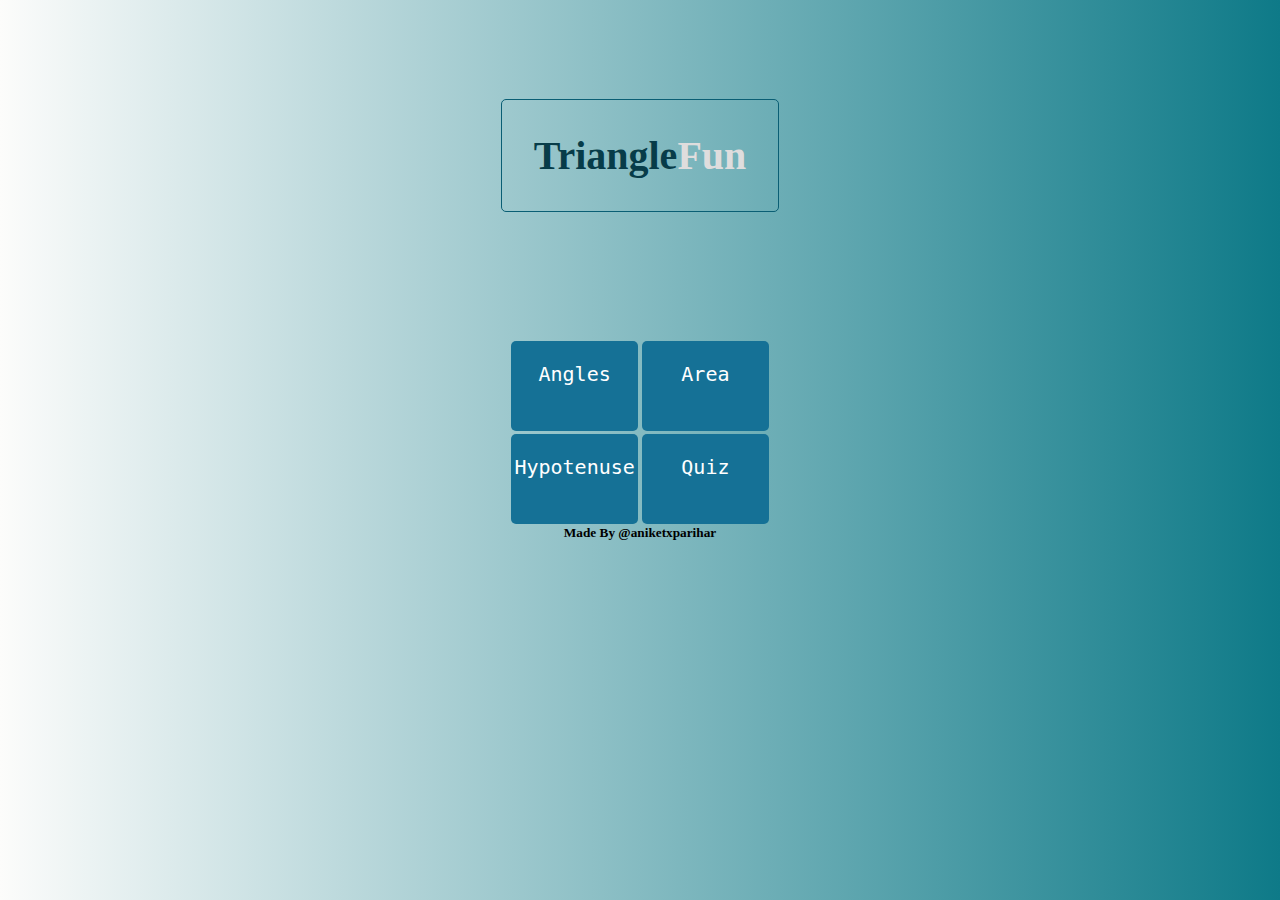
<file: index.html>
<!DOCTYPE html>
<html lang="en">
<head>
    <meta charset="UTF-8">
    <meta http-equiv="X-UA-Compatible" content="IE=edge">
    <meta name="viewport" content="width=device-width, initial-scale=1.0">
    <title>Document</title>
    <link rel="stylesheet" href="styles.css">
</head>
<body>
    <div class="container">
        <h1>Triangle<span>Fun</span></h1>
        
    <div class="row1">
        <a href="./anglesComp/angle.html" class="angle">Angles</a>
        <a href="./areaComp/area.html" class="area">Area</a>
    </div>
    <div class="row2">
        <a href="./hypotenuseComp/hypotenuse.html" class="hypotenuse">Hypotenuse</a>
        <a href="./quizComp/quiz.html" class="quiz">Quiz</a>
    
    </div>
    <h5>Made By @aniketxparihar</h5>
    </div>
    
</body>
</html>
</file>
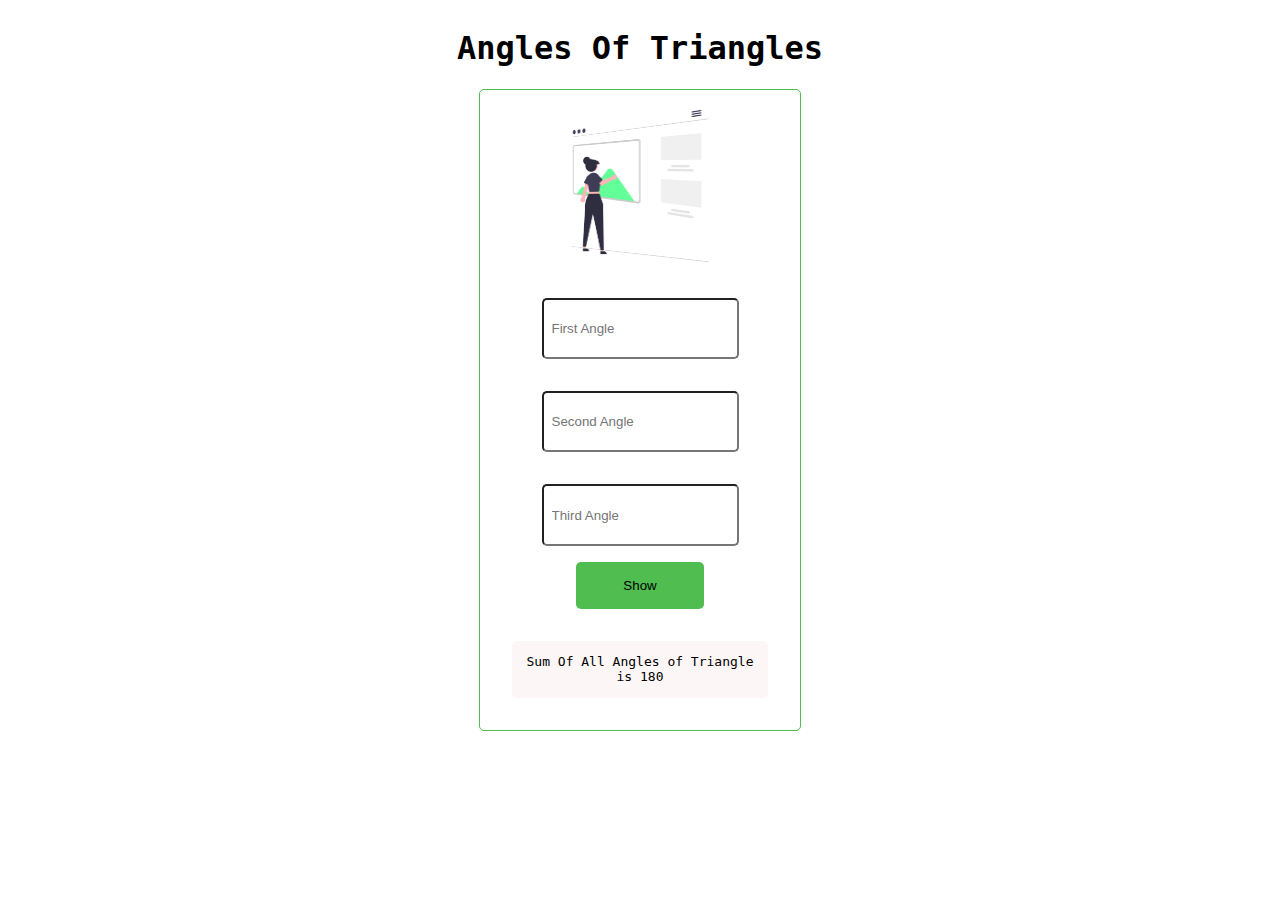
<file: anglesComp/angle.html>
<!DOCTYPE html>
<html lang="en">
<head>
    <meta charset="UTF-8">
    <meta http-equiv="X-UA-Compatible" content="IE=edge">
    <meta name="viewport" content="width=device-width, initial-scale=1.0">
    <title>Document</title>
    <link rel="stylesheet" href="angle.css">
</head>
<body>
    <h1>Angles Of Triangles</h1>
    
   <div class="container">
       <img src="pic1.png" alt="">
       <input type="number" class="angle1" placeholder="First Angle">
       <input type="number" class="angle2" placeholder="Second Angle">
       <input type="number" class="angle3" placeholder="Third Angle">
       <button class="calculate">Show</button>
       <div class="show"></div>
   </div>
        
        <script src="angle.js"></script>
</body>
</html>
</file>
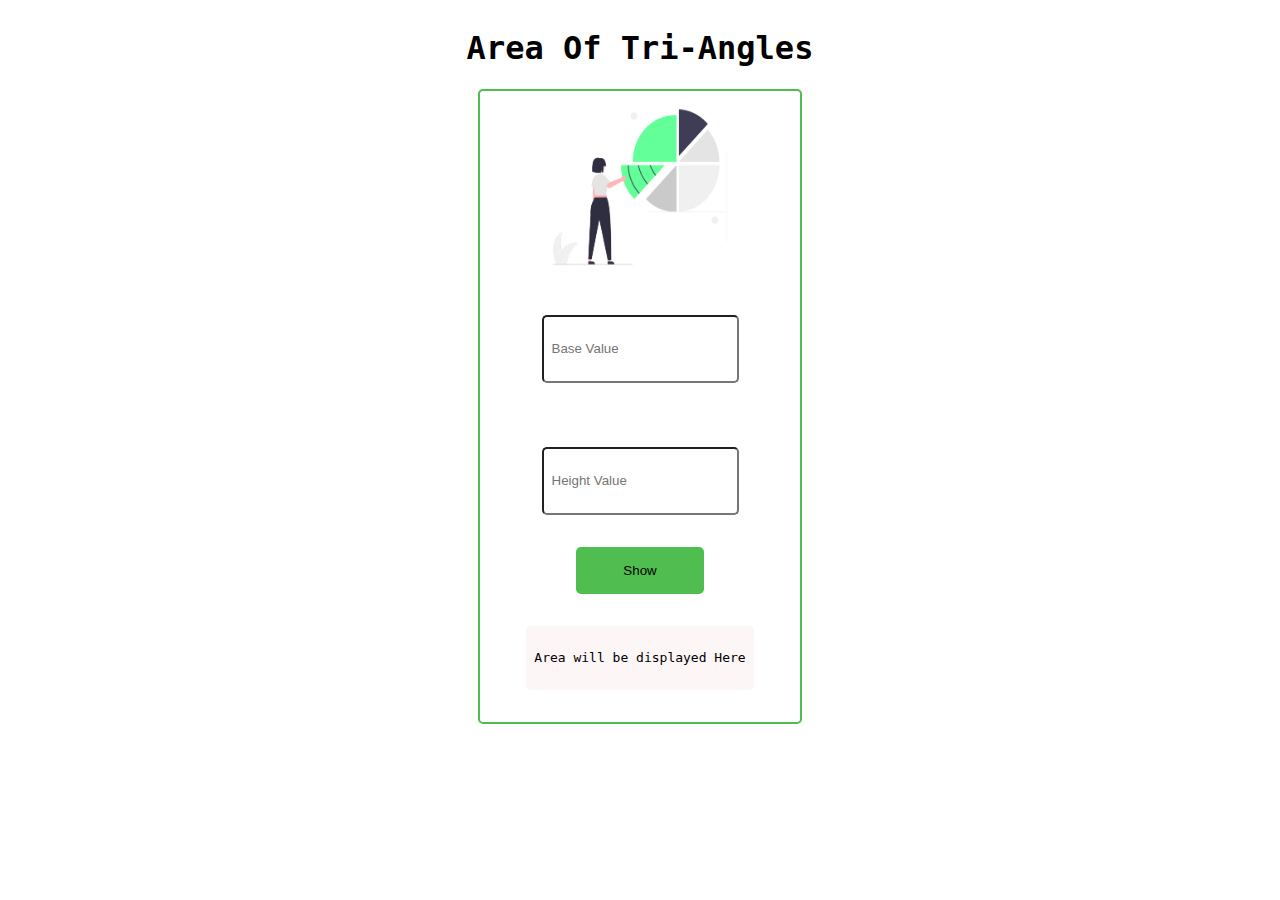
<file: areaComp/area.html>
<!DOCTYPE html>
<html lang="en">
<head>
    <meta charset="UTF-8">
    <meta http-equiv="X-UA-Compatible" content="IE=edge">
    <meta name="viewport" content="width=device-width, initial-scale=1.0">
    <title>Document</title>
    <link rel="stylesheet" href="area.css">
</head>
<body>
    <h1>Area Of Tri-Angles</h1>
    <div class="container">
        <img src="pic2.png" alt="">
       <input type="number" class="base" placeholder="Base Value">
       <input type="number" class="height" placeholder="Height Value">
       <button class="calculate">Show</button>
       <div class="show"> Area will be displayed Here</div>
   </div>
   
   <script src="area.js"></script>
</body>
</html>
</file>
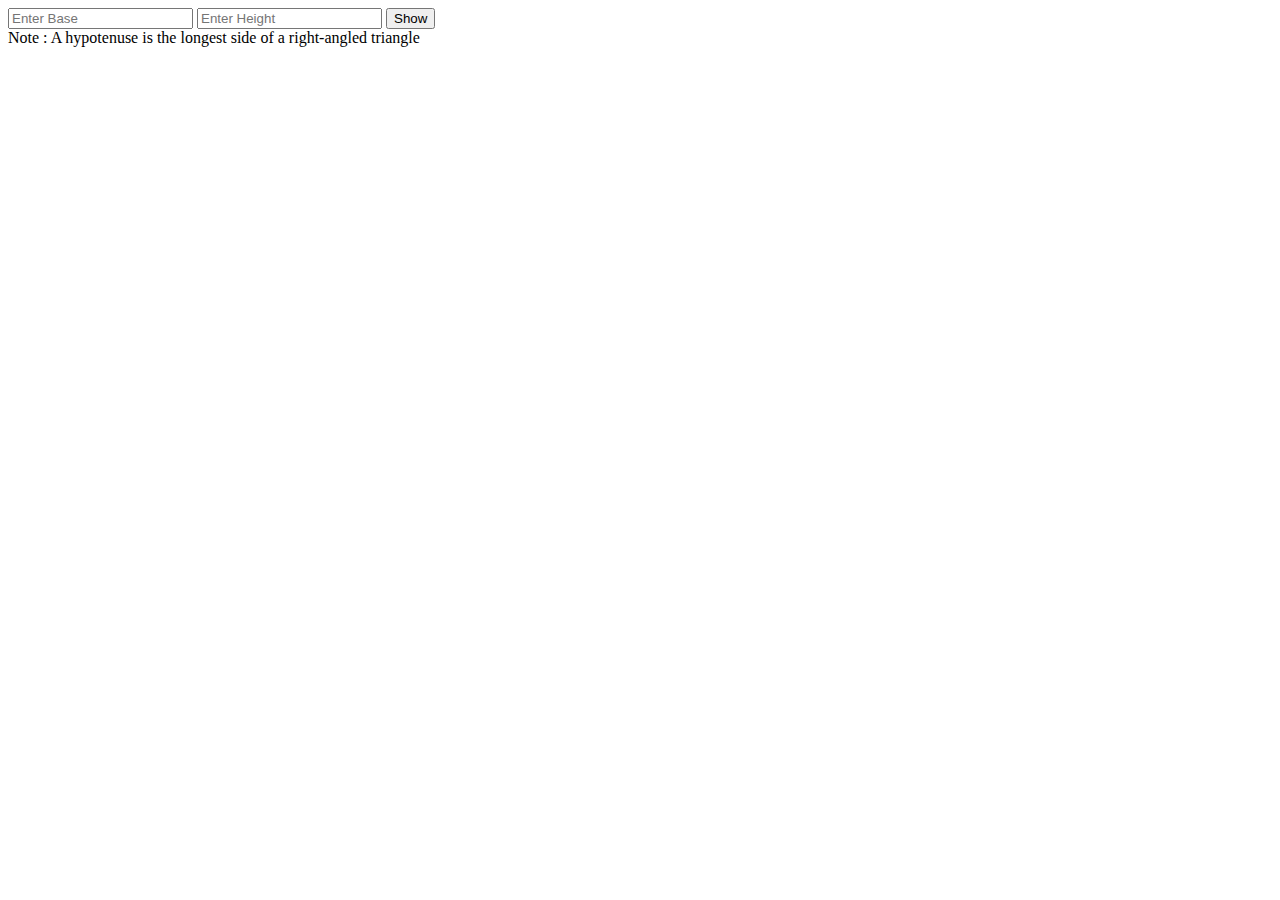
<file: hypotenuseComp/hypotenuse.html>
<!DOCTYPE html>
<html lang="en">
<head>
    <meta charset="UTF-8">
    <meta http-equiv="X-UA-Compatible" content="IE=edge">
    <meta name="viewport" content="width=device-width, initial-scale=1.0">
    <title>Document</title>
</head>
<body>
    <div class="container">
       <input type="number" class="base" placeholder="Enter Base">
       <input type="number" class="height" placeholder="Enter Height">
       
       <button class="calculate">Show</button>
   </div>
   <div class="show">Note : Base² + Height² = Hypotenuse²
A hypotenuse is the longest side of a right-angled triangle</div>
<script src="hypotenuse.js"></script>
</body>
</html>
</file>
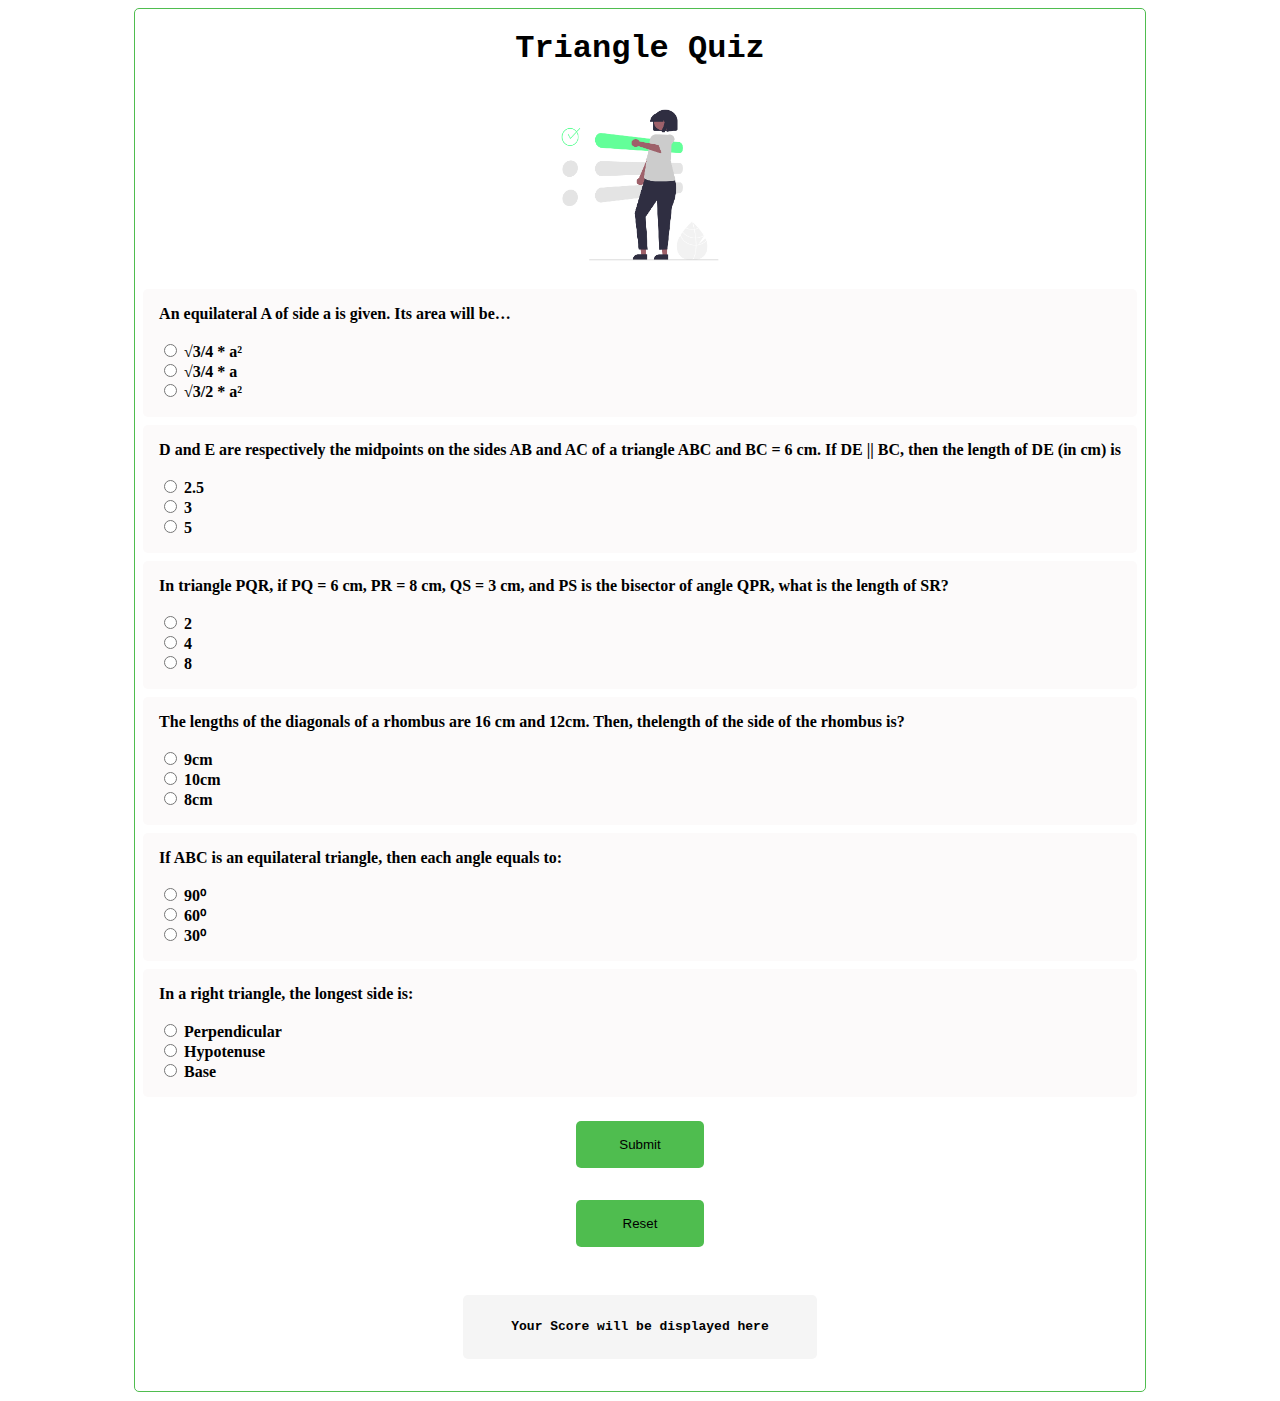
<file: quizComp/quiz.html>
<!DOCTYPE html>
<html lang="en">
<head>
    <meta charset="UTF-8">
    <meta http-equiv="X-UA-Compatible" content="IE=edge">
    <meta name="viewport" content="width=device-width, initial-scale=1.0">
    <title>Document</title>
    <link rel="stylesheet" href="quiz.css">
</head>
<body>
    <div class="container">
        <h1>Triangle Quiz</h1>
        <img src="pic3.png" alt="">
        <form id="quizForm">
                    
            <div class="question">
            <label>An equilateral A of side a is given. Its area will be…</label><br>
            <label><input required type="radio" name="q1" id="q1-right-ans" value="a"> √3/4 * a² </label>
            <label><input required type="radio" name="q1" id="q1-wrong-ans" value="b"> √3/4 * a </label>
            <label><input required type="radio" name="q1" id="q1-wrong-ans" value="c"> √3/2 * a² </label>
            </div>

            <div class="question">
                <label>  D and E are respectively the midpoints on the sides AB and AC of a triangle ABC and BC = 6 cm. If DE || BC, then the length of DE (in cm) is</label><br>
                <label><input required type="radio" name="q2" id="q2-wrong-ans" value="a"> 2.5  </label>
                <label><input required type="radio" name="q2" id="q2-right-ans" value="b"> 3 </label>
                <label><input required type="radio" name="q2" id="q2-wrong-ans" value="c">  5  </label>
            </div>

            <div class="question">
                <label>   In triangle PQR, if PQ = 6 cm, PR = 8 cm, QS = 3 cm, and PS is the bisector of angle QPR, what is the length of SR? </label><br>
                <label><input required type="radio" name="q3" id="q3-wrong-ans" value="a"> 2 </label>
                <label><input required type="radio" name="q3" id="q3-right-ans" value="b"> 4 </label>
                <label><input required type="radio" name="q3" id="q3-wrong-ans" value="c"> 8 </label>
            </div>

            <div class="question">
                <label>  The lengths of the diagonals of a rhombus are 16 cm and 12cm. Then, thelength of the side of the rhombus is? </label><br>
                <label><input required type="radio" name="q4" id="q3-wrong-ans" value="a"> 9cm </label>
                <label><input required type="radio" name="q4" id="q3-right-ans" value="b"> 10cm </label>
                <label><input required type="radio" name="q4" id="q3-wrong-ans" value="c"> 8cm </label>
            </div>

            <div class="question">
                <label> If ABC is an equilateral triangle, then each angle equals to: </label><br>
                <label><input required type="radio" name="q5" id="q3-wrong-ans" value="a"> 90⁰ </label>
                <label><input required type="radio" name="q5" id="q3-right-ans" value="b"> 60⁰ </label>
                <label><input required type="radio" name="q5" id="q3-wrong-ans" value="c"> 30⁰ </label>
            </div>

            <div class="question">
                <label>  In a right triangle, the longest side is: </label><br>
                <label><input required type="radio" name="q6" id="q3-wrong-ans" value="a"> Perpendicular </label>
                <label><input required type="radio" name="q6" id="q3-right-ans" value="b"> Hypotenuse </label>
                <label><input required type="radio" name="q6" id="q3-wrong-ans" value="c"> Base </label>
            </div>

            <div class="form-submit"><button class="button" id="submit-btn">Submit</button></div>
             
        </form>
        
             <button class="button" id="reset-btn">Reset</button>
        <div class="result">Your Score will be displayed here</div>
       </div>
       
   </div>
   <script src="quiz.js"></script>
</body>
</html>
</file>
<file: styles.css>
*{
    padding:0;
    margin:0;
    height: -1000px;
}
.container{
    display: flex;
    flex-direction: column;
    align-items: center;
    justify-content: center;
    width: 100%;
    height:40rem;

}
.row1,.row2{
    display: flex;
    flex-direction: row;
    align-items: center;
    justify-content: center;
   
}
.angle,.area,.hypotenuse,.quiz{
    padding:1.3rem;
    margin:0.1rem;
    display:flex;
    text-align: center;
    justify-content: center;
    font-family: monospace;
    cursor: pointer;
    
}
a{
    
    margin:100px;
    font-size: 1.25rem;
    text-decoration: none;
    color: rgb(255, 255, 255);
     height:3rem;
     width:86px;
    background-color: rgb(21, 113, 150);
    border-radius: 5px;
}
a:hover{
    background-color: rgb(236, 231, 231);
    color: black;
    
}
body{
background: #d9a7c7;  /* fallback for old browsers */
background: -webkit-linear-gradient(to right, #e7e7df, #d9a7c7);  /* Chrome 10-25, Safari 5.1-6 */
background: linear-gradient(to right, #fcfcfb, #0e7a88); /* W3C, IE 10+/ Edge, Firefox 16+, Chrome 26+, Opera 12+, Safari 7+ */

}
h1{
    font-size:2.5rem;
    padding:2rem;
    color: #073c49;
    border:1px solid #0a5e74;
    border-radius:5px;
    margin-bottom:8rem;
}

span{
    color: #dfdddd;
}

img{
    width:20rem;
    height:20rem;

}
</file>
<file: anglesComp/angle.css>
body{
    display: flex;
    align-items: center;
    justify-content: center;
    flex-direction: column;
    
}
.container{
    display: flex;
    align-items: center;
    justify-content: center;
    flex-direction: column;
    height:40rem;
    border:1px solid rgb(79, 189, 79);
    border-radius: 5px;
    width:20rem;
    
}
input{
    height:3rem;
    
    padding:0.5rem;
    margin:1rem;
    border-radius: 5px;
}
button{
    padding:1rem;
    width:8rem;
    border: 0px;;
    cursor: pointer;
    background-color: rgb(79, 189, 79);
    border-radius: 5px;
}
.show{
    height:3rem;
    padding:0.5rem;
    margin:2rem;
    text-align: center;
    font-family: monospace;
    display: flex;
    align-items: center;
    justify-content: center;
    border-radius: 5px;
    background-color: rgb(252, 246, 246);
}
h1{
    font-family: monospace;
    font-size: 2rem;
}
img{
    height:14rem;
    width:12rem;
}
</file>
<file: areaComp/area.css>
body{
    display: flex;
    align-items: center;
    justify-content: center;
    flex-direction: column;
    
   
    
}
.container{
     display: flex;
    align-items: center;
    justify-content: center;
    flex-direction: column;
    width:20rem;
    border:2px solid rgb(79, 189, 79);
    border-radius: 5px;
    
}
input{
    height:3rem;
   border-radius: 5px;
    padding:0.5rem;
    margin:2rem;
}

button{
    border-radius: 5px;
    padding:1rem;
    width:8rem;
    border: 0px;;
    cursor: pointer;
    background-color: rgb(79, 189, 79);
}
.show{
    height:3rem;
    background-color: rgb(252, 246, 246);
    padding:0.5rem;
    margin:2rem;
    text-align: center;
    font-family: monospace;
    
    display: flex;
    align-items: center;
    justify-content: center;
    border-radius: 5px;
}
h1{
    font-family: monospace;
    font-size: 2rem;
}
img{
    height:12rem;
    width:14rem;
}
</file>
<file: quizComp/quiz.css>
body{
    display: flex;
    align-items: center;
    justify-content: center;
    flex-direction: column;
   
    
}
.container{
    display: flex;
    align-items: center;
    justify-content: center;
    flex-direction: column;
    border:1px solid rgb(79, 189, 79);
    border-radius: 5px;
    font-weight: 800;
    
}
input{
    border-radius: 5px;
    padding:0.5rem;
   
}
.question{
    padding:1rem;
    margin:0.5rem;
    display:flex;
    flex-direction: column;
    border-radius:5px;
    background-color: rgb(252, 250, 250);

}

button{
    border-radius: 5px;
    margin:1rem;
    padding:1rem;
    width:8rem;
    border: 0px;;
    cursor: pointer;
    background-color: rgb(79, 189, 79);
}
.result{
    height:3rem;
    border-radius: 5px;
    padding:0.5rem 3rem;
    margin:2rem;
    text-align: center;
    font-family: monospace;
    font-weight: 800;
    display: flex;
    align-items: center;
    justify-content: center;
    background-color: rgb(245, 245, 245);
}
h1{
    font-family: monospace;
    font-size: 2rem;
}
.form-submit{
    border-radius: 5px;
    display: flex;
    align-items: center;
    width:100%;
    justify-content: center;
}
img{
    width:14rem;
    height:12rem;
}
</file>
